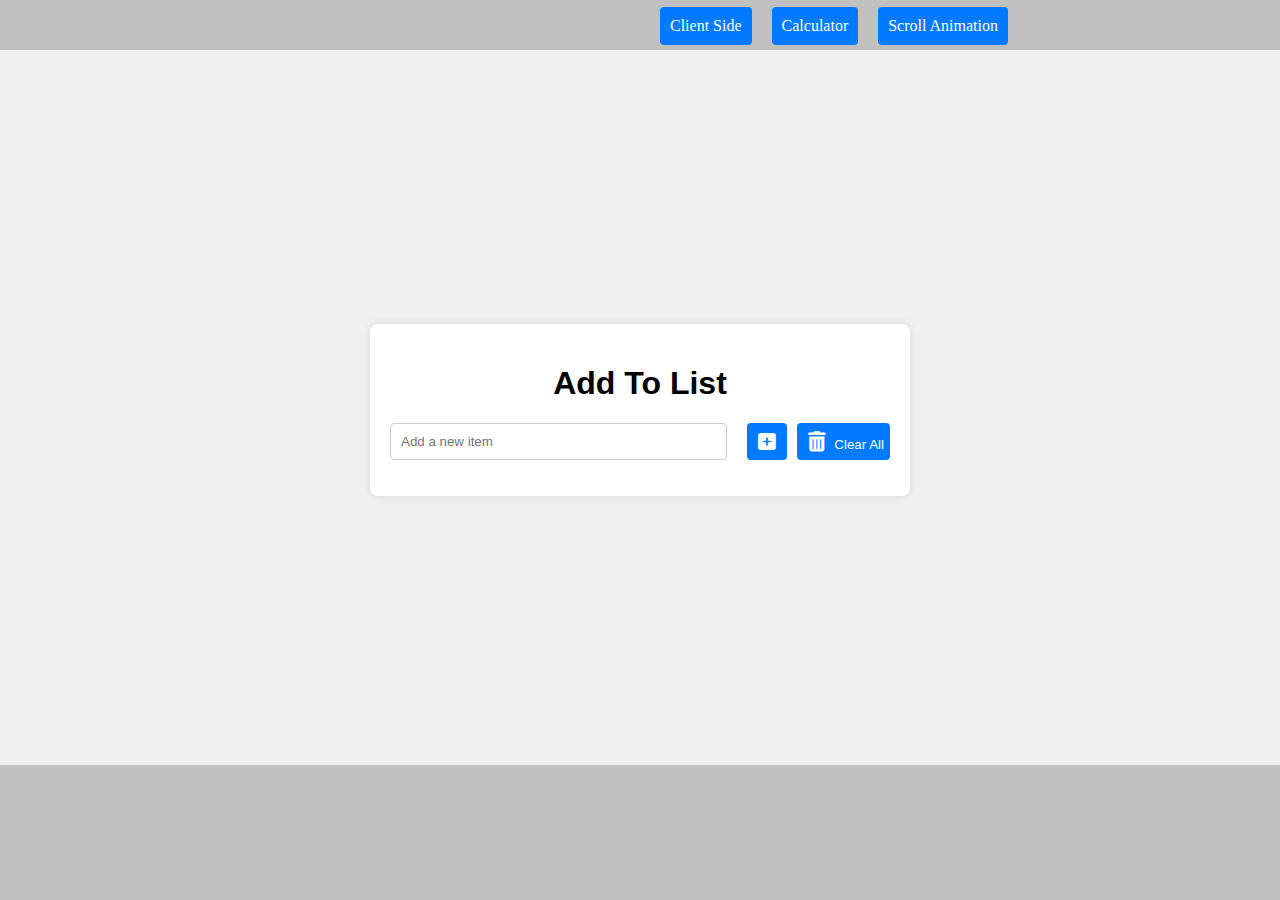
<file: index.html>
<!DOCTYPE html>
<html lang="en">
<head>
    <meta charset="UTF-8">
    <meta name="viewport" content="width=device-width, initial-scale=1.0">
    <title>Interactive List</title>
    <link rel="stylesheet" href="https://cdnjs.cloudflare.com/ajax/libs/font-awesome/6.0.0-beta3/css/all.min.css">
    <link rel="stylesheet" href="./css/styles.css">
</head>
<body>
    <header>
        <div class="head">
            <div class="headsub">
                <ul>
                    <li><a href="./clientdsidevalidation.html" target="_blank">Client Side</a></li>
                    <li><a href="./Calculator.html" target="_blank">Calculator</a></li>
                    <li><a href="./Animation.html" target="_blank">Scroll Animation</a></li>
                    
                </ul>
            </div>
        </div>
    </header>
    <div class="AddToList">
        <div class="container">
            <h1>Add To List</h1>
            <div class="input-group">
                <input type="text" id="itemInput" placeholder="Add a new item">
                <button id="addItemButton"><i class="fa fa-plus-square" aria-hidden="true"></i></button>
                <button id="clearItemsButton"><i class="fas fa-trash-alt"></i> Clear All</button>
            </div>
            <ul id="itemList"></ul>
        </div>
    </div>
  <footer>

  </footer>
    <script src="https://code.jquery.com/jquery-3.6.0.min.js"></script>
    <script src="./js/script.js"></script>
</body>
</html>
</file>
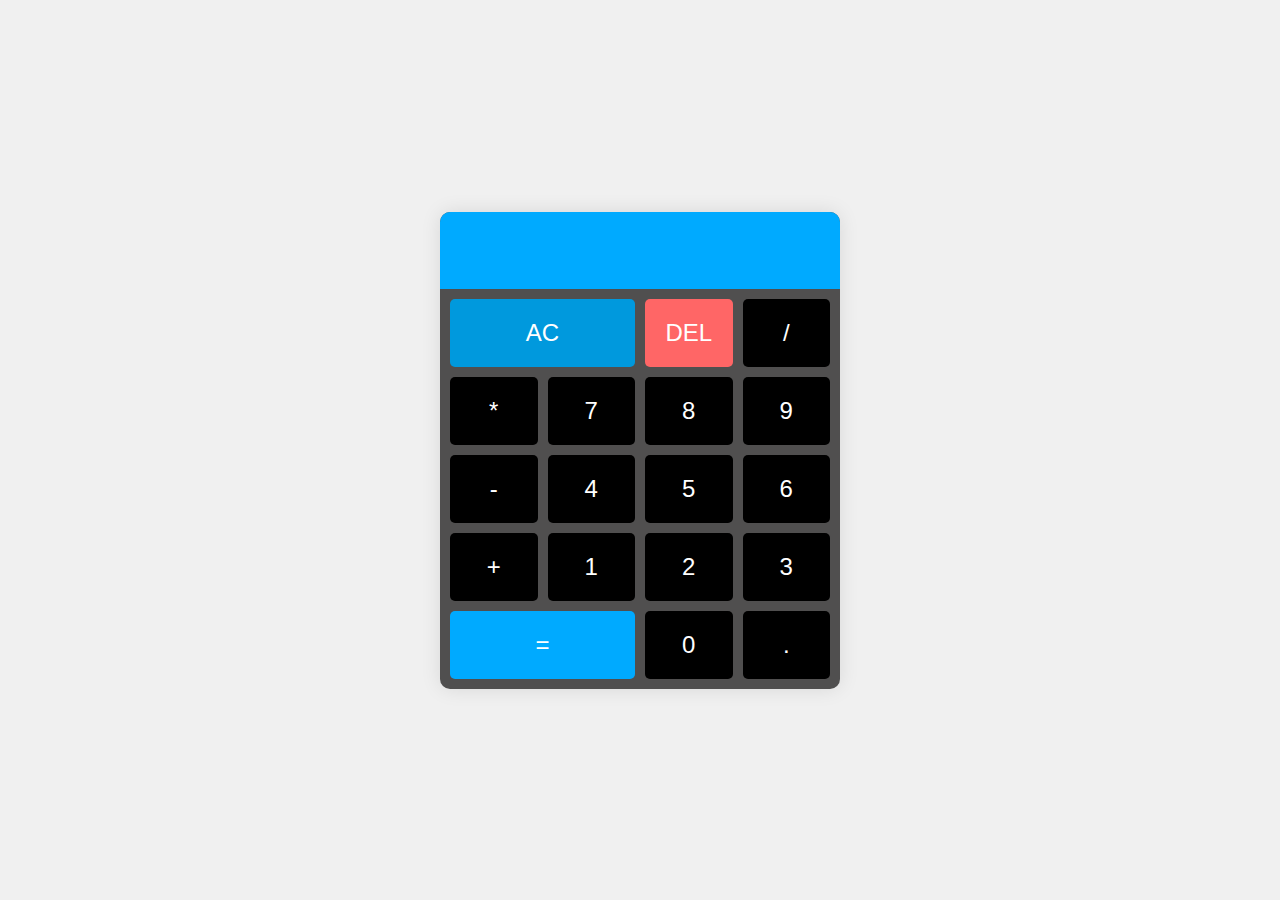
<file: Calculator.html>
<!DOCTYPE html>
<html lang="en">
<head>
    <meta charset="UTF-8">
    <meta name="viewport" content="width=device-width, initial-scale=1.0">
    <title>Simple Calculator</title>
    <link rel="stylesheet" href="./css/CalculatorStyle.css">
</head>
<body>
    <div class="calculator">
        <input type="text" id="display" disabled>
        <div class="buttons">
            <button class="btn ac" onclick="clearDisplay()">AC</button>
            <button class="btn del" onclick="deleteLast()">DEL</button>
            <button class="btn" onclick="appendOperator('/')">/</button>
            <button class="btn" onclick="appendOperator('*')">*</button>
            <button class="btn" onclick="appendNumber('7')">7</button>
            <button class="btn" onclick="appendNumber('8')">8</button>
            <button class="btn" onclick="appendNumber('9')">9</button>
            <button class="btn" onclick="appendOperator('-')">-</button>
            <button class="btn" onclick="appendNumber('4')">4</button>
            <button class="btn" onclick="appendNumber('5')">5</button>
            <button class="btn" onclick="appendNumber('6')">6</button>
            <button class="btn" onclick="appendOperator('+')">+</button>
            <button class="btn" onclick="appendNumber('1')">1</button>
            <button class="btn" onclick="appendNumber('2')">2</button>
            <button class="btn" onclick="appendNumber('3')">3</button>
            <button class="btn equal" onclick="calculateResult()">=</button>
            <button class="btn" onclick="appendNumber('0')">0</button>
            <button class="btn" onclick="appendNumber('.')">.</button>
        </div>
    </div>
    <script src="./js/calculatorScript.js"></script>
</body>
</html>
</file>
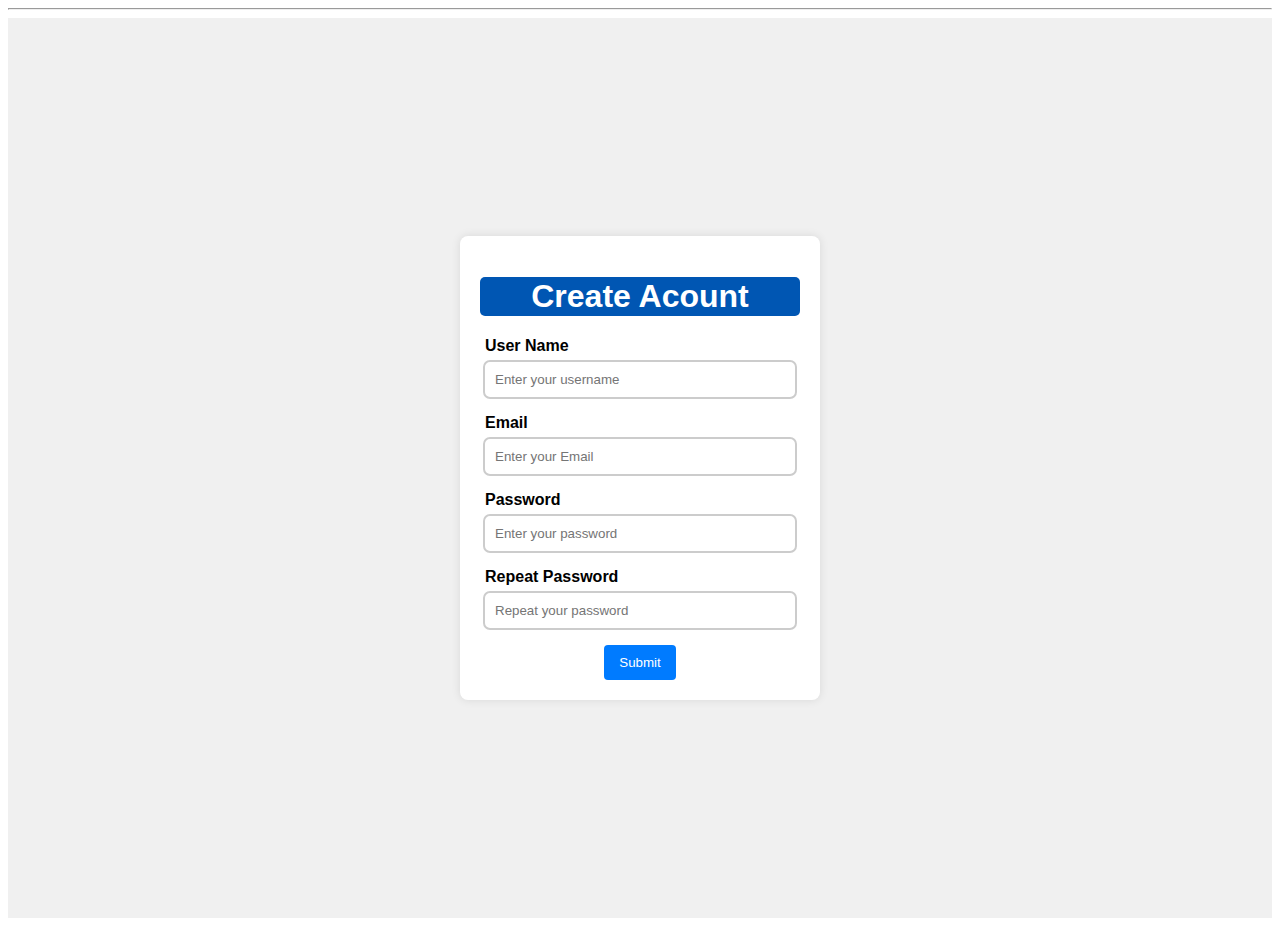
<file: clientdsidevalidation.html>
<!DOCTYPE html>
<html lang="en">
<head>
    <meta charset="UTF-8">
    <meta name="viewport" content="width=device-width, initial-scale=1.0">
    <title>Client Side</title>
    <link rel="stylesheet" href="https://cdnjs.cloudflare.com/ajax/libs/font-awesome/6.0.0-beta3/css/all.min.css">
    <link rel="stylesheet" href="./css/clientStyle.css">
</head>
<body>
   <hr>
   <div class="ClientSide">
    <div class="container2">
        <h1>Create Acount</h1>
        <form id="client-form" class="inputform" novalidate>
            <div class="singleinput">
                <label>User Name</label>
                <input type="text" name="username" id="username" placeholder="Enter your username">
                <span class="validation-icon" id="username-icon"></span>
                <span class="error-message" id="username-error">Username must be at least 3 characters long.</span>
            </div>
            <div class="singleinput">
                <label>Email</label>
                <input type="email" name="email" id="email" placeholder="Enter your Email">
                <span class="validation-icon" id="email-icon"></span>
                <span class="error-message" id="email-error">Please enter a valid email address.</span>
            </div>
            <div class="singleinput">
                <label>Password</label>
                <input type="password" name="password" id="password" placeholder="Enter your password">
                <span class="validation-icon" id="password-icon"></span>
                <span class="error-message" id="password-error">Password must be at least 8 characters long and include an uppercase letter, a lowercase letter, a number, and a special character.</span>
            </div>
            <div class="singleinput">
                <label>Repeat Password</label>
                <input type="password" name="repeat-password" id="repeat-password" placeholder="Repeat your password">
                <span class="validation-icon" id="repeat-password-icon"></span>
                <span class="error-message" id="repeat-password-error">Passwords must match.</span>
            </div>
            <button type="submit">Submit</button>
        </form>
    </div>
</div>
<div id="toast-container"></div>
    <script src="https://code.jquery.com/jquery-3.6.0.min.js"></script>
    <script src="./js/client.js"></script>
</body>
</html>
</file>
<file: css/styles.css>
/* styles.css */
body {
   min-width: 100vh;
   width: 100%;
   top: 0;
   margin: 0;
   bottom: 0;
}
.head{
    top: 0;
width: 100% !important;
height: 50px !important;
background-color: silver;
align-items: center;
justify-content: center;
position: relative;

}
.head .headsub{
    top: 0;
    display: flex;
    max-height: 50px !important;
    margin-left: 50%;
    position: absolute;
}
.head .headsub ul{
   
    display: flex;
    align-items: center;
    justify-content: space-between;
    margin-top:22px
   
}
.head .headsub ul li{
    list-style: none;
    align-items: center;
    justify-content: space-between;
}
.head .headsub ul li a{
    text-decoration: none;
    color: white;
}
.head .headsub ul li{
    margin-left: 20px;
}
.AddToList{
    font-family: Arial, sans-serif;
    display: flex;
    justify-content: center;
    align-items: center;
    height: 80vh;
    margin: 0;
    background-color: #f0f0f0;
}

.container {
    background: white;
    padding: 20px;
    border-radius: 8px;
    box-shadow: 0 0 10px rgba(0, 0, 0, 0.1);
    width: 500px;
    text-align: center;
}

.input-group {
    display: flex;
    justify-content: space-between;
    margin-bottom: 10px;
}

input[type="text"] {
    flex: 1;
    padding: 10px;
    margin-right: 10px;
    border: 1px solid #ccc;
    border-radius: 4px;
    color: #000; /* Default text color */
    transition: border-color 0.3s ease; /* Smooth transition for border color */
}

input[type="text"]:focus {
    border-color: #007bff; /* Border color when focused */
    outline: none; /* Remove default outline */
}

button {
 
    background-color: #007bff;
    color: white;
    border: none;
    border-radius: 4px;
    cursor: pointer;
    margin-left: 10px;
}

button:hover {
    background-color: #0056b3;
    transition: 0.3s ease-in;
}
button i{
    font-size: 20px;
    padding: 5px;
}
ul {
    list-style-type: none;
    padding: 0;
}

li {
    padding: 10px;
    background:#007bff;
    color: white;
    margin-bottom: 5px;
    border-radius: 4px;
    display: flex;
   font-family: cursive;
    align-items: center;
    transition: background-color 0.3s ease;
    position: relative;
}
li:hover{
    background-color:#0056b3;
    cursor: pointer;
}
li:hover .deleteButton {
    display: inline-block;
    color: silver;
    background-color: transparent;
}

li input[type="checkbox"] {
    margin-right: 10px;
}

li.completed {
    text-decoration: line-through;
    color: grey;
}

li .deleteButton {
    color: white;
    border: none;
    font-size: 20px;
    cursor: pointer;
    display: none;
    position: absolute;
    right: 0px;
}

li .deleteButton:hover {
    color: crimson;
    background-color: transparent;
}
footer{
    min-height: 15vh;
 width: 100%;
   position: absolute;
   bottom: 0;

    background-color: silver;
}
/*********************************Client Side***********************************************************/
</file>
<file: css/CalculatorStyle.css>
body {
    display: flex;
    justify-content: center;
    align-items: center;
    height: 100vh;
    background-color: #f0f0f0;
    margin: 0;
    font-family: Arial, sans-serif;
}

.calculator {
    background: rgb(80, 79, 79);
    border-radius: 10px;
    box-shadow: 0px 0px 20px rgba(0, 0, 0, 0.1);
    overflow: hidden;
    max-width: 400px;
    width: 100%;
}

#display {
    width: 100%;
    padding: 20px;
    font-size: 2em;
    border: none;
    outline: none;
    color: white;
background-color: #00aaff;
text-align: right;
box-sizing: border-box;
}

.buttons {
    display: grid;
    grid-template-columns: repeat(4, 1fr);
    gap: 10px;
    padding: 10px;
}

.btn {
    background: black;
    border: none;
    border-radius: 5px;
    padding: 20px;
    font-size: 1.5em;
    cursor: pointer;
    color: white;
    transition: background 0.2s;
}

.btn:hover {
    background: #d0d0d0;
    color: black;
}

.equal {
    grid-column: span 2;
    background: #00aaff;
    color: white;
}

.equal:hover {
    background: #0099dd;
}

.ac {
    grid-column: span 2;
    background: #0099dd;
    color: white;
}
.del {
    background: #ff6666;
}
.del:hover{
    background: #ff3333;
}
.ac:hover {
    background: #016996;
}
</file>
<file: css/clientStyle.css>
.ClientSide{
    font-family: Arial, sans-serif;
    display: flex;
    justify-content: center;
    align-items: center;
    height: 100vh;
    margin: 0;
    background-color: #f0f0f0;
}
.ClientSide .container2 {
    background: white;
    padding: 20px;
    border-radius: 8px;
    box-shadow: 0 0 10px rgba(0, 0, 0, 0.1);
    width: 320px;
    text-align: center;
}
.ClientSide .container2 h1{
    background-color: #0056b3;
    color:white;
    border: 1px solid transparent;
    border-radius: 5px;
}

.inputform .singleinput {
    margin-bottom: 15px;
    position: relative;
}

.inputform label {
    display: block;
    margin-bottom: 5px;
  float: left;
    font-weight: bold;
    margin-left: 5px;
}

.inputform input {
    width: calc(100% - 30px);
    padding: 10px;
    border: 2px solid #ccc;
    border-radius: 7px;
    transition: border-color 0.3s ease;
}
.inputform input:hover{
    border: 2px solid #83b2e4;
   transform: translateY(-1px);
   transition: 0.4s ease-in-out;
   box-shadow: 0 0 10px rgba(0, 0, 0, 0.5); /* 3D box shadow effect */
   background-color: #c2c4c7;
   
}
.inputform input:hover::placeholder{
  
    transition: 0.4s ease-in-out;
}
@keyframes moveup{

}
.inputform .validation-icon {
    position: absolute;
    right: 10px;
    top: 35px;
    font-size: 16px;
    pointer-events: none;
}
.error-message {
    color: red;
    font-size: 14px;
    display: none;
}
.inputform input.valid {
    border-color: #28a745;
}

.inputform input.valid + .validation-icon::before {
    content: '\f058'; /* Font Awesome check-circle icon */
    font-family: 'Font Awesome 5 Free';
    font-weight: 900;
    color: #28a745;
}

.inputform input.invalid {
    border-color: #dc3545;
}

.inputform input.invalid + .validation-icon::before {
    content: '\f06a'; /* Font Awesome exclamation-circle icon */
    font-family: 'Font Awesome 5 Free';
    font-weight: 900;
    color: #dc3545;
}

button {
    padding: 10px 15px;
    border: none;
    border-radius: 4px;
    background-color: #007bff;
    color: white;
    cursor: pointer;
    transition: background-color 0.3s ease;
}

button:hover {
    background-color: #0056b3;
}
input[type="password"]:focus,
input[type="email"]:focus,
input[type="text"]:focus{
outline: none;
}
#toast-container {
    position: fixed;
    top: 20px;
    right: 20px;
    z-index: 1000;
}

.toast {
    background-color: #007bff;
    color: white;
    padding: 10px 20px;
    border-radius: 5px;
    box-shadow: 0 2px 5px rgba(0, 0, 0, 0.2);
    margin-top: 10px;
    opacity: 0;
    transition: opacity 0.5s;
}

.toast.show {
    opacity: 1;
}
</file>
